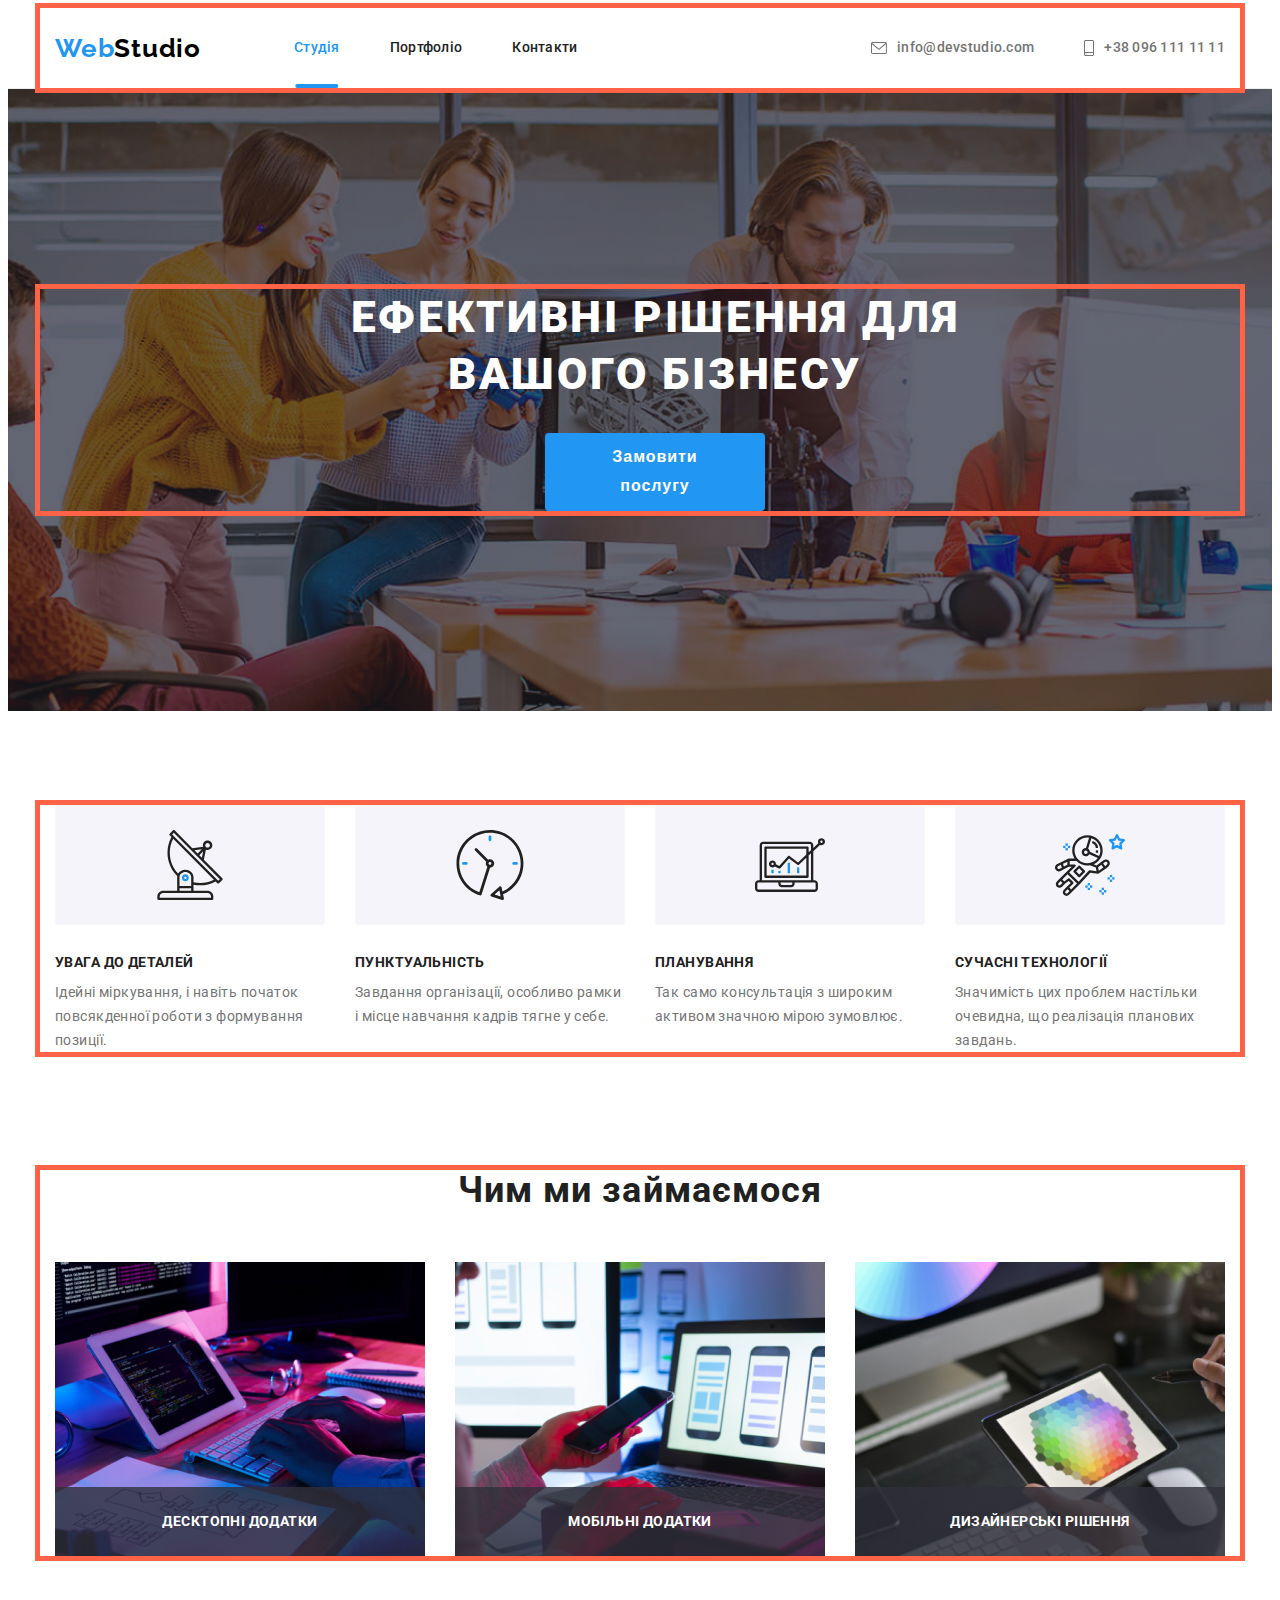
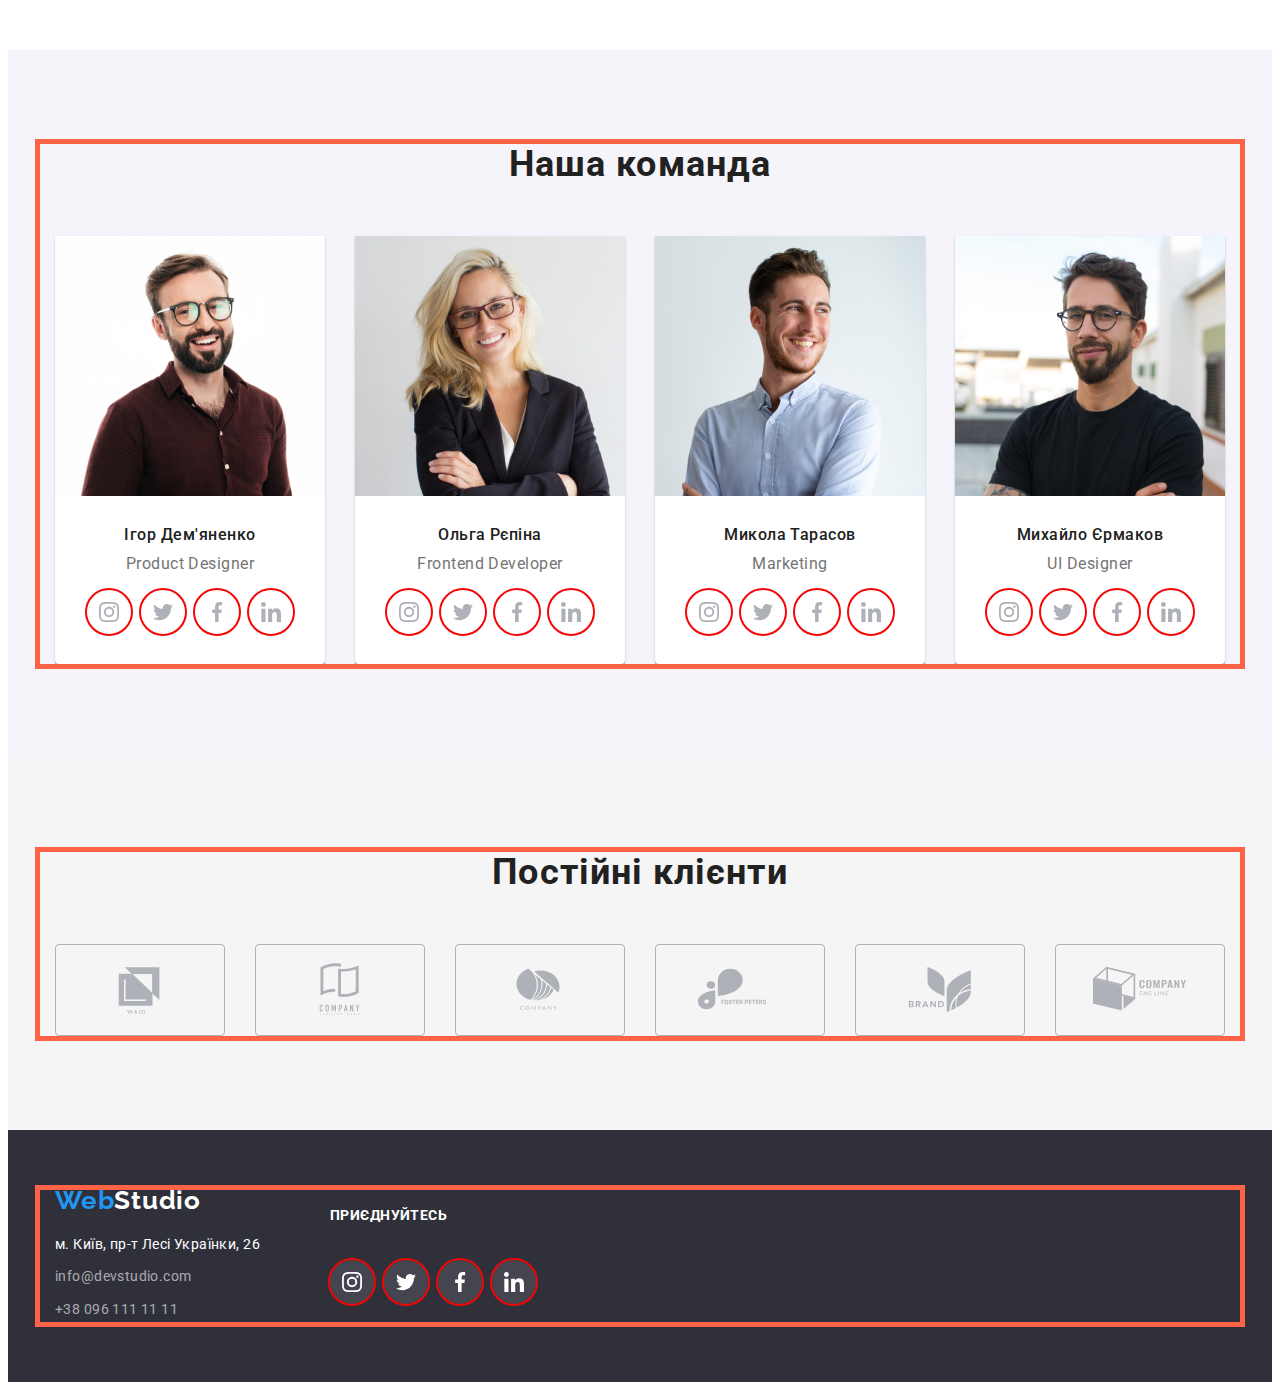
<file: index.html>
<!DOCTYPE html>
<html lang="en">

<head>
    <meta charset="UTF-8">
    <meta http-equiv="X-UA-Compatible" content="IE=edge">
    <meta name="viewport" content="width=device-width, initial-scale=1.0">
    <title>Document</title>
    <!--NORMALIZE-->
    <link rel="stylesheet" href="https://cdnjs.cloudflare.com/ajax/libs/modern-normalize/1.1.0/modern-normalize.min.css"
        integrity="sha512-wpPYUAdjBVSE4KJnH1VR1HeZfpl1ub8YT/NKx4PuQ5NmX2tKuGu6U/JRp5y+Y8XG2tV+wKQpNHVUX03MfMFn9Q=="
        crossorigin="anonymous" referrerpolicy="no-referrer" />
    <!--FONTS-->
    <link rel="preconnect" href="https://fonts.googleapis.com">
    <link rel="preconnect" href="https://fonts.gstatic.com" crossorigin>
    <link
        href="https://fonts.googleapis.com/css2?family=Montserrat:wght@400;700&family=Raleway:wght@700&family=Roboto:wght@400;500;700;900&display=swap"
        rel="stylesheet">
    <!--CSS-->
    <link rel="stylesheet" href="./css/styles.css">
</head>

<body>
    <header class="header">
        <div class="header-container container">
            <nav class="header-nav">
                <a class="logo link" href="./index.html">Web<span class="logo-header">Studio</span></a>
                <ul class="nav-list list">
                    <li class="nav-item current"><a href="" class="nav-link current link">Студія</a></li>
                    <li class="nav-item"><a href="./portfolio.html" class="nav-link link">Портфоліо</a></li>
                    <li class="nav-item"><a href="" class="nav-link link">Контакти</a></li>
                </ul>
            </nav>
            <ul class="list head-contact">
                <li>
                    <a href="mailto:info@devstudio.com" class="link header-contacts">
                        <svg class="header-icon" width="16" height="12">
                            <use href="./img/sprite.svg#icon-envelope"></use>
                        </svg>
                        info@devstudio.com</a>
                </li>
                <li>
                    <a href="tel:+380961111111" class="link header-contacts">
                        <svg class="header-icon" width="10" height="16">
                            <use href="./img/sprite.svg#icon-smartphone"></use>
                        </svg>
                        +38 096 111 11 11</a>
                </li>
            </ul>
        </div>
    </header>

    <main>

        <section class="hero section">
            <div class="container">
                <h1 class="hero-title">Ефективні рішення для вашого бізнесу</h1>
                <button type="button" class="hero-btn" data-modal-open>Замовити послугу</button>
            </div>
        </section>


        <section class="section points-section">
            <div class="container">
                <ul class="conteiner-points list">
                    <li class="points">
                        <div class="points-icon">
                            <svg class="picture" width="70" height="70">
                                <use href="./img/sprite.svg#icon-antenna"></use>
                            </svg>
                        </div>
                        <h3 class="list-title">УВАГА ДО ДЕТАЛЕЙ</h3>
                        <p class="list-text">Ідейні міркування, і навіть початок повсякденної роботи з формування
                            позиції.
                        </p>
                    </li>
                    <li class="points">
                        <div class="points-icon">
                            <svg class="picture" width="70" height="70">
                                <use href="./img/sprite.svg#icon-clock"></use>
                            </svg>
                        </div>
                        <h3 class="list-title">ПУНКТУАЛЬНІСТЬ</h3>
                        <p class="list-text">Завдання організації, особливо рамки і місце навчання кадрів тягне у себе.
                        </p>
                    </li>
                    <li class="points">
                        <div class="points-icon">
                            <svg class="picture" width="70" height="70">
                                <use href="./img/sprite.svg#icon-diagram"></use>
                            </svg>
                        </div>
                        <h3 class="list-title">ПЛАНУВАННЯ</h3>
                        <p class="list-text">Так само консультація з широким активом значною мірою зумовлює.</p>
                    </li>
                    <li class="points">
                        <div class="points-icon">
                            <svg class="picture" width="70" height="70">
                                <use href="./img/sprite.svg#icon-astronaut"></use>
                            </svg>
                        </div>
                        <h3 class="list-title">СУЧАСНІ ТЕХНОЛОГІЇ</h3>
                        <p class="list-text">Значимість цих проблем настільки очевидна, що реалізація планових завдань.
                        </p>
                    </li>
                </ul>
            </div>
        </section>


        <section class="works section work-section">
            <div class="container">
                <h2 class="title">Чим ми займаємося</h2>
                <ul class="works-container list">
                    <li class="works-item"><img src="img/img.jpg" alt="Телефон" width="370" height="294">
                        <div class="overlay-studio">
                            <p class="overlay-text">Десктопні додатки</p>
                        </div>
                    </li>
                    <li class="works-item"><img src="img/img-2.jpg" alt="Комп'ютер" width="370" height="294">
                        <div class="overlay-studio">
                            <p class="overlay-text">Мобільні додатки</p>
                        </div>
                    </li>
                    <li class="works-item"><img src="img/img-3.jpg" alt="Планшет" width="370" height="294">
                        <div class="overlay-studio">
                            <p class="overlay-text">Дизайнерські рішення</p>
                        </div>
                    </li>
                </ul>
            </div>
        </section>


        <section class="team section">
            <div class="container">
                <h2 class="title">Наша команда</h2>
                <ul class="team-container list">
                    <li class="team-card">
                        <img src="img/img-4.jpg" alt="Чоловік" width="270" height="260">
                        <div class="team-description">
                            <h3 class="people">Ігор Дем'яненко</h3>
                            <p class="status">Product Designer</p>
                            <ul class="socials list">
                                <li class="socials-item">
                                    <a class="socials-link link" href="" target="_blank" rel="noopener noreferrer"
                                        aria-label="Instagram">
                                        <svg class="socials-icon" width="20" height="20">
                                            <use href="./img/sprite.svg#icon-instagram"></use>
                                        </svg>
                                    </a>
                                </li>
                                <li class="socials-item">
                                    <a class="socials-link link" href="" target="_blank" rel="noopener noreferrer"
                                        aria-label="twitter">
                                        <svg class="socials-icon" width="20" height="20">
                                            <use href="./img/sprite.svg#icon-twitter"></use>
                                        </svg>
                                    </a>
                                </li>
                                <li class="socials-item">
                                    <a class="socials-link link" href="" target="_blank" rel="noopener noreferrer"
                                        aria-label="facebook">
                                        <svg class="socials-icon" width="20" height="20">
                                            <use href="./img/sprite.svg#icon-facebook"></use>
                                        </svg>
                                    </a>
                                </li>
                                <li class="socials-item">
                                    <a class="socials-link link" href="" target="_blank" rel="noopener noreferrer"
                                        aria-label="linkedin">
                                        <svg class="socials-icon" width="20" height="20">
                                            <use href="./img/sprite.svg#icon-linkedin"></use>
                                        </svg>
                                    </a>
                                </li>
                            </ul>
                        </div>
                    </li>
                    <li class="team-card">
                        <img src="img/img-5.jpg" alt="Жінка" width="270" height="260">
                        <div class="team-description">
                            <h3 class="people">Ольга Рєпіна</h3>
                            <p class="status">Frontend Developer</p>
                            <ul class="socials list">
                                <li class="socials-item">
                                    <a class="socials-link link" href="" target="_blank" rel="noopener noreferrer"
                                        aria-label="Instagram">
                                        <svg class="socials-icon" width="20" height="20">
                                            <use href="./img/sprite.svg#icon-instagram"></use>
                                        </svg>
                                    </a>
                                </li>
                                <li class="socials-item">
                                    <a class="socials-link link" href="" target="_blank" rel="noopener noreferrer"
                                        aria-label="twitter">
                                        <svg class="socials-icon" width="20" height="20">
                                            <use href="./img/sprite.svg#icon-twitter"></use>
                                        </svg>
                                    </a>
                                </li>
                                <li class="socials-item">
                                    <a class="socials-link link" href="" target="_blank" rel="noopener noreferrer"
                                        aria-label="facebook">
                                        <svg class="socials-icon" width="20" height="20">
                                            <use href="./img/sprite.svg#icon-facebook"></use>
                                        </svg>
                                    </a>
                                </li>
                                <li class="socials-item">
                                    <a class="socials-link link" href="" target="_blank" rel="noopener noreferrer"
                                        aria-label="linkedin">
                                        <svg class="socials-icon" width="20" height="20">
                                            <use href="./img/sprite.svg#icon-linkedin"></use>
                                        </svg>
                                    </a>
                                </li>
                            </ul>
                        </div>
                    </li>
                    <li class="team-card">
                        <img src="img/img-6.jpg" alt="Чоловік" width="270" height="260">
                        <div class="team-description">
                            <h3 class="people">Микола Тарасов</h3>
                            <p class="status">Marketing</p>
                            <ul class="socials list">
                                <li class="socials-item">
                                    <a class="socials-link link" href="" target="_blank" rel="noopener noreferrer"
                                        aria-label="Instagram">
                                        <svg class="socials-icon" width="20" height="20">
                                            <use href="./img/sprite.svg#icon-instagram"></use>
                                        </svg>
                                    </a>
                                </li>
                                <li class="socials-item">
                                    <a class="socials-link link" href="" target="_blank" rel="noopener noreferrer"
                                        aria-label="twitter">
                                        <svg class="socials-icon" width="20" height="20">
                                            <use href="./img/sprite.svg#icon-twitter"></use>
                                        </svg>
                                    </a>
                                </li>
                                <li class="socials-item">
                                    <a class="socials-link link" href="" target="_blank" rel="noopener noreferrer"
                                        aria-label="facebook">
                                        <svg class="socials-icon" width="20" height="20">
                                            <use href="./img/sprite.svg#icon-facebook"></use>
                                        </svg>
                                    </a>
                                </li>
                                <li class="socials-item">
                                    <a class="socials-link link" href="" target="_blank" rel="noopener noreferrer"
                                        aria-label="linkedin">
                                        <svg class="socials-icon" width="20" height="20">
                                            <use href="./img/sprite.svg#icon-linkedin"></use>
                                        </svg>
                                    </a>
                                </li>
                            </ul>
                        </div>
                    </li>
                    <li class="team-card">
                        <img src="img/img-7.jpg" alt="Чоловік" width="270" height="260">
                        <div class="team-description">
                            <h3 class="people">Михайло Єрмаков</h3>
                            <p class="status">UI Designer</p>
                            <ul class="socials list">
                                <li class="socials-item">
                                    <a class="socials-link link" href="" target="_blank" rel="noopener noreferrer"
                                        aria-label="Instagram">
                                        <svg class="socials-icon" width="20" height="20">
                                            <use href="./img/sprite.svg#icon-instagram"></use>
                                        </svg>
                                    </a>
                                </li>
                                <li class="socials-item">
                                    <a class="socials-link link" href="" target="_blank" rel="noopener noreferrer"
                                        aria-label="twitter">
                                        <svg class="socials-icon" width="20" height="20">
                                            <use href="./img/sprite.svg#icon-twitter"></use>
                                        </svg>
                                    </a>
                                </li>
                                <li class="socials-item">
                                    <a class="socials-link link" href="" target="_blank" rel="noopener noreferrer"
                                        aria-label="facebook">
                                        <svg class="socials-icon" width="20" height="20">
                                            <use href="./img/sprite.svg#icon-facebook"></use>
                                        </svg>
                                    </a>
                                </li>
                                <li class="socials-item">
                                    <a class="socials-link link" href="" target="_blank" rel="noopener noreferrer"
                                        aria-label="linkedin">
                                        <svg class="socials-icon" width="20" height="20">
                                            <use href="./img/sprite.svg#icon-linkedin"></use>
                                        </svg>
                                    </a>
                                </li>
                            </ul>
                        </div>
                    </li>
                </ul>
            </div>
        </section>
        <section class="section client-section">
            <div class="container">
                <h2 class="title">Постійні клієнти</h2>
                <ul class="list client-container">
                    <li>
                        <a class="client-link link" href="" target="_blank" rel="noopener noreferrer">
                            <svg class="client-icon" width="106" height="60">
                                <use href="./img/sprite.svg#icon-logo1"></use>
                            </svg>
                        </a>
                    </li>
                    <li>
                        <a class="client-link link" href="" target="_blank" rel="noopener noreferrer">
                            <svg class="client-icon" width="106" height="60">
                                <use href="./img/sprite.svg#icon-logo2"></use>
                            </svg>
                        </a>
                    </li>
                    <li>
                        <a class="client-link link" href="" target="_blank" rel="noopener noreferrer">
                            <svg class="client-icon" width="106" height="60">
                                <use href="./img/sprite.svg#icon-logo3"></use>
                            </svg>
                        </a>
                    </li>
                    <li>
                        <a class="client-link link" href="" target="_blank" rel="noopener noreferrer">
                            <svg class="client-icon" width="106" height="60">
                                <use href="./img/sprite.svg#icon-logo4"></use>
                            </svg>
                        </a>
                    </li>
                    <li>
                        <a class="client-link link" href="" target="_blank" rel="noopener noreferrer">
                            <svg class="client-icon" width="106" height="60">
                                <use href="./img/sprite.svg#icon-logo5"></use>
                            </svg>
                        </a>
                    </li>
                    <li>
                        <a class="client-link link" href="" target="_blank" rel="noopener noreferrer">
                            <svg class="client-icon" width="106" height="60">
                                <use href="./img/sprite.svg#icon-logo6"></use>
                            </svg>
                        </a>
                    </li>
                </ul>
            </div>
        </section>
    </main>

    <footer class="footer">
        <div class="container footer-container">
            <div>
                <a class="logo link" href="./index.html">Web<span class="logo-footer">Studio</span></a>
                <address>
                    <ul class="list list-footer">
                        <li class="list-address"><a href="https://goo.gl/maps/WGz5SJTLMQsoGpVZA" target="_blank"
                                rel="noopener noreferrer nofollow" class="link map-address">м. Київ, пр-т Лесі Українки,
                                26</a>
                        </li>
                        <li class="list-address"><a href="mailto:info@devstudio.com"
                                class="address link">info@devstudio.com</a></li>
                        <li class="list-address"><a href="tel:+380961111111" class="address link">+38 096 111 11 11</a>
                        </li>
                    </ul>
                </address>
            </div>
            <div class="footer-socials">
                <h3 class="footer-title">ПРИЄДНУЙТЕСЬ</h3>
                <ul class="socials list">
                    <li class="socials-item">
                        <a class="socials-link-footer link" href="" target="_blank" rel="noopener noreferrer"
                            aria-label="Instagram">
                            <svg class="socials-icon" width="20" height="20">
                                <use href="./img/sprite.svg#icon-instagram"></use>
                            </svg>
                        </a>
                    </li>
                    <li class="socials-item">
                        <a class="socials-link-footer link" href="" target="_blank" rel="noopener noreferrer"
                            aria-label="twitter">
                            <svg class="socials-icon" width="20" height="20">
                                <use href="./img/sprite.svg#icon-twitter"></use>
                            </svg>
                        </a>
                    </li>
                    <li class="socials-item">
                        <a class="socials-link-footer link" href="" target="_blank" rel="noopener noreferrer"
                            aria-label="facebook">
                            <svg class="socials-icon" width="20" height="20">
                                <use href="./img/sprite.svg#icon-facebook"></use>
                            </svg>
                        </a>
                    </li>
                    <li class="socials-item">
                        <a class="socials-link-footer link" href="" target="_blank" rel="noopener noreferrer"
                            aria-label="linkedin">
                            <svg class="socials-icon" width="20" height="20">
                                <use href="./img/sprite.svg#icon-linkedin"></use>
                            </svg>
                        </a>
                    </li>
                </ul>
            </div>
        </div>
    </footer>
    <div class="backdrop is-hidden" data-modal>
        <div class="modal">
            <button class="modal-btn" data-modal-close>
                <svg class="modal-icon" width="11" height="11">
                    <use href="./img/sprite.svg#icon-close"></use>
                </svg>
            </button>
        </div>
    </div>
    <script src="./js/modal.js"></script>
</body>

</html>
</file>
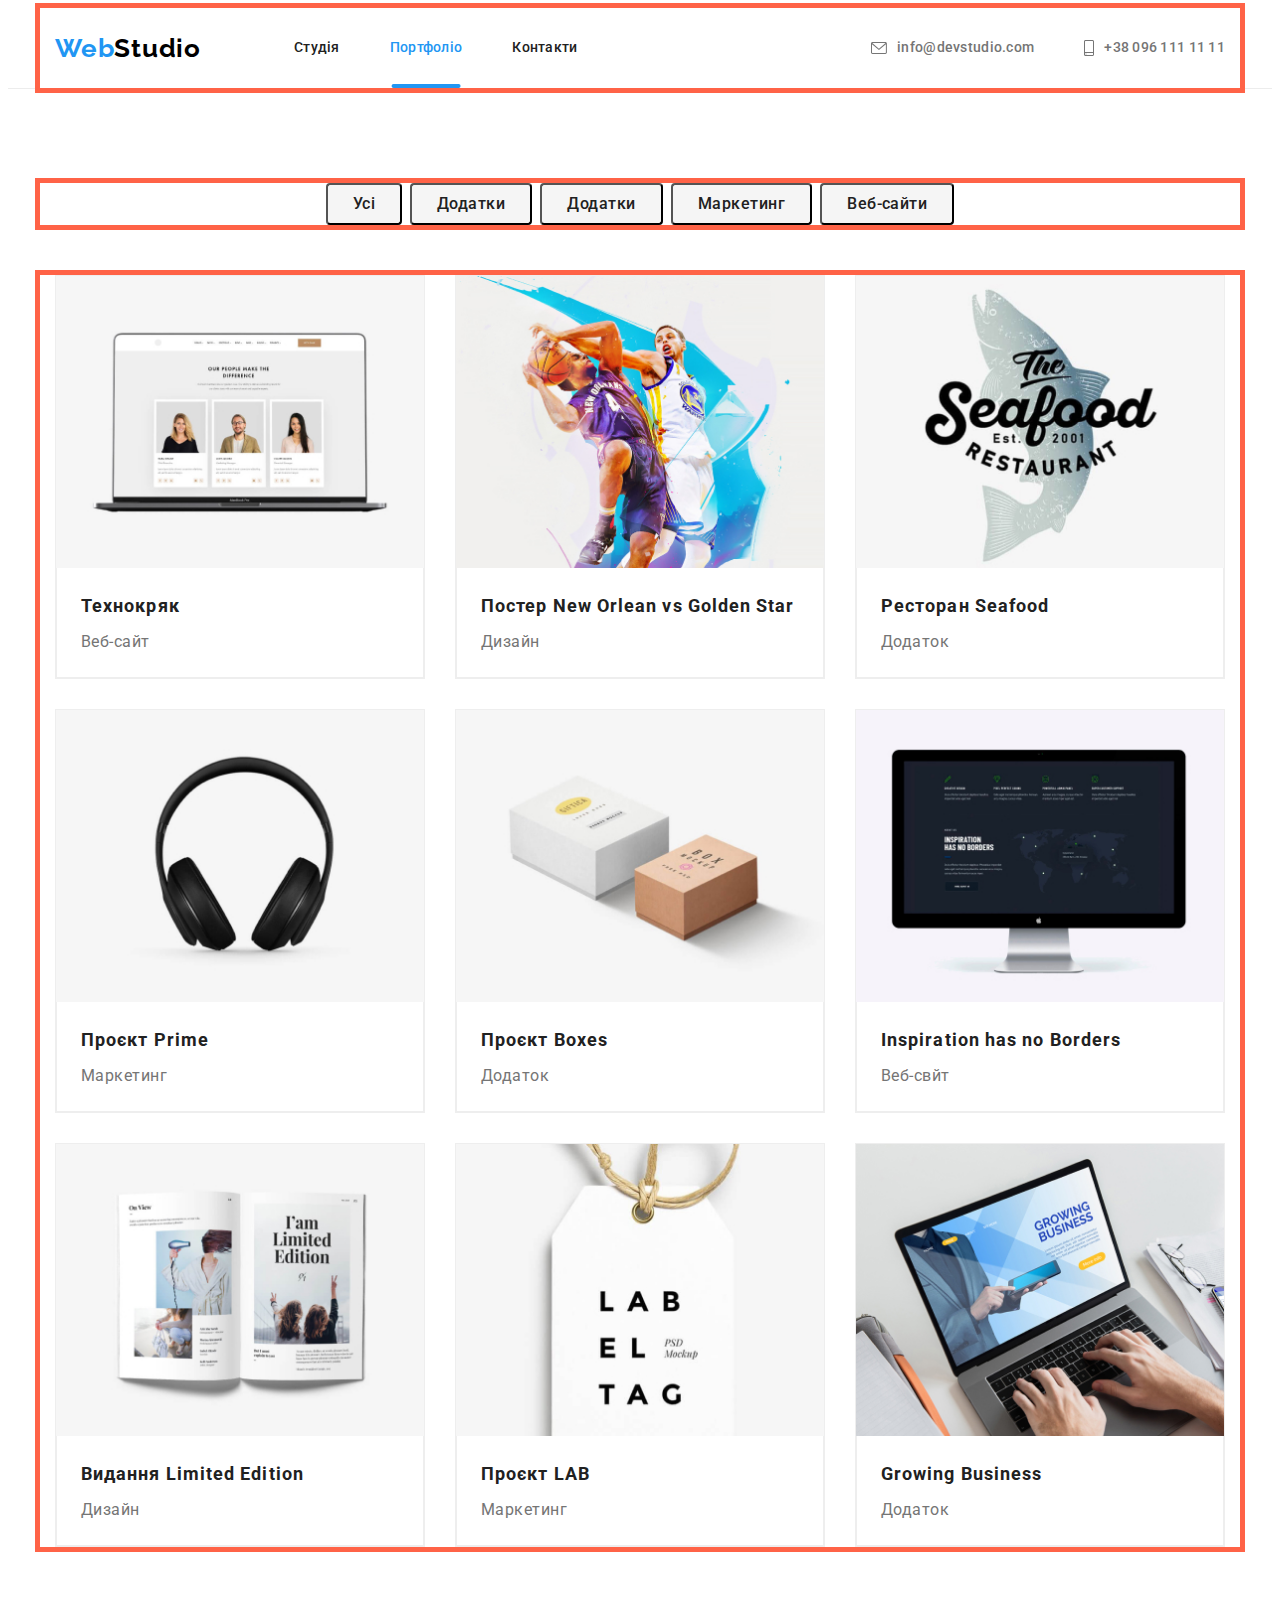
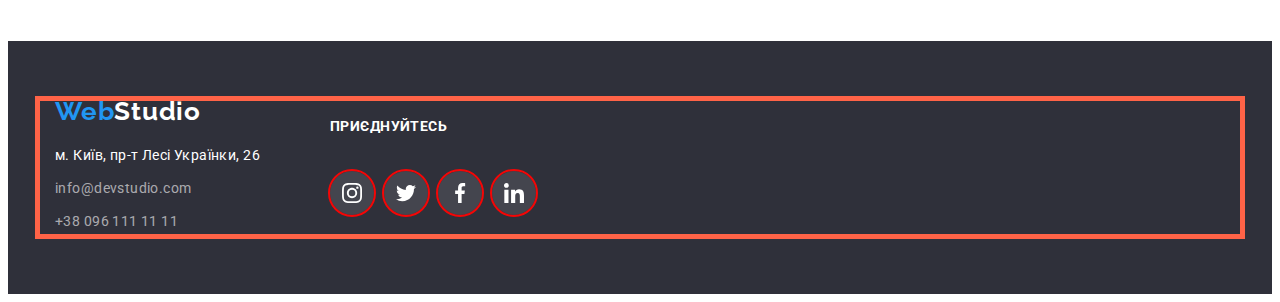
<file: portfolio.html>
<!DOCTYPE html>
<html lang="en">

<head>
    <meta charset="UTF-8">
    <meta http-equiv="X-UA-Compatible" content="IE=edge">
    <meta name="viewport" content="width=device-width, initial-scale=1.0">
    <title>Document</title>
    <link rel="stylesheet" href="https://cdnjs.cloudflare.com/ajax/libs/modern-normalize/1.1.0/modern-normalize.min.css"
        integrity="sha512-wpPYUAdjBVSE4KJnH1VR1HeZfpl1ub8YT/NKx4PuQ5NmX2tKuGu6U/JRp5y+Y8XG2tV+wKQpNHVUX03MfMFn9Q=="
        crossorigin="anonymous" referrerpolicy="no-referrer" />
    <!--FONTS-->
    <link rel="preconnect" href="https://fonts.googleapis.com">
    <link rel="preconnect" href="https://fonts.gstatic.com" crossorigin>
    <link
        href="https://fonts.googleapis.com/css2?family=Montserrat:wght@400;700&family=Raleway:wght@700&family=Roboto:wght@400;500;700;900&display=swap"
        rel="stylesheet">
    <!--CSS-->
    <link rel="stylesheet" href="./css/styles.css">
</head>

<body>
    <header class="header">
        <div class="header-container container">
            <nav class="header-nav">
                <a class="logo link" href="./index.html">Web<span class="logo-header">Studio</span></a>
                <ul class="nav-list list">
                    <li class="nav-item"><a href="./index.html" class="nav-link link">Студія</a></li>
                    <li class="nav-item current"><a href="./portfolio.html" class="nav-link current link">Портфоліо</a></li>
                    <li class="nav-item"><a href="" class="nav-link link">Контакти</a></li>
                </ul>
            </nav>
            <ul class="list head-contact">
                <li>
                    <a href="mailto:info@devstudio.com" class="link header-contacts">
                        <svg class="header-icon" width="16" height="12">
                            <use href="./img/sprite.svg#icon-envelope"></use>
                        </svg>
                        info@devstudio.com</a>
                </li>
                <li>
                    <a href="tel:+380961111111" class="link header-contacts">
                        <svg class="header-icon" width="10" height="16">
                            <use href="./img/sprite.svg#icon-smartphone"></use>
                        </svg>
                        +38 096 111 11 11</a>
                </li>
            </ul>
        </div>
    </header>
    <main>
        <section class="section ">
            <div class="container set-btn">
                <ul class="btn-container list">
                    <li><button type="button" class="nav-btn">Усі</button></li>
                    <li><button type="button" class="nav-btn">Додатки</button></li>
                    <li><button type="button" class="nav-btn">Додатки</button></li>
                    <li><button type="button" class="nav-btn">Маркетинг</button></li>
                    <li><button type="button" class="nav-btn">Веб-сайти</button></li>
                </ul>
            </div>
            <div class="container">
                <ul class="card-container list">
                    <li class="card-item">
                        <div class="card-thumb">
                            <img src="./img/1111.jpg" alt="Ноутбук">
                            <div class="overlay">
                                <p class="overlay-text-portf">
                                    Ресурс пропонує комплексні пропозиції з різним рівнем функціоналу та сервісів. Все
                                    це дозволить відвідувачу отримати вичерпні відомості про компанію чи приватну особу.
                                </p>
                            </div>
                        </div>
                        <div class="set-card">
                            <h2 class="card-title">Технокряк</h2>
                            <p class="card-text">Веб-сайт</p>
                        </div>
                    </li>
                    <li class="card-item">
                        <div class="card-thumb">
                            <img src="./img/2222.jpg" alt="Спорт">
                            <div class="overlay">
                                <p class="overlay-text-portf">
                                    Ресурс пропонує комплексні пропозиції з різним рівнем функціоналу та сервісів. Все
                                    це дозволить відвідувачу отримати вичерпні відомості про компанію чи приватну особу.
                                </p>
                            </div>
                        </div>
                        <div class="set-card">
                            <h2 class="card-title">Постер New Orlean vs Golden Star</h2>
                            <p class="card-text">Дизайн</p>
                        </div>
                    </li>
                    <li class="card-item">
                        <div class="card-thumb">
                            <img src="./img/3.jpg" alt="Ресторан">
                            <div class="overlay">
                                <p class="overlay-text-portf">
                                    Ресурс пропонує комплексні пропозиції з різним рівнем функціоналу та сервісів. Все
                                    це дозволить відвідувачу отримати вичерпні відомості про компанію чи приватну особу.
                                </p>
                            </div>
                        </div>
                        <div class="set-card">
                            <h2 class="card-title">Ресторан Seafood</h2>
                            <p class="card-text">Додаток</p>
                        </div>
                    </li>
                    <li class="card-item">
                        <div class="card-thumb">
                            <img src="./img/4.jpg" alt="Навушники">
                            <div class="overlay">
                                <p class="overlay-text-portf">
                                    Ресурс пропонує комплексні пропозиції з різним рівнем функціоналу та сервісів. Все
                                    це дозволить відвідувачу отримати вичерпні відомості про компанію чи приватну особу.
                                </p>
                            </div>
                        </div>
                        <div class="set-card">
                            <h2 class="card-title">Проєкт Prime</h2>
                            <p class="card-text">Маркетинг</p>
                        </div>
                    </li>
                    <li class="card-item">
                        <div class="card-thumb">
                            <img src="./img/5.jpg" alt="Коробки">
                            <div class="overlay">
                                <p class="overlay-text-portf">
                                    Ресурс пропонує комплексні пропозиції з різним рівнем функціоналу та сервісів. Все
                                    це дозволить відвідувачу отримати вичерпні відомості про компанію чи приватну особу.
                                </p>
                            </div>
                        </div>
                        <div class="set-card">
                            <h2 class="card-title">Проєкт Boxes</h2>
                            <p class="card-text">Додаток</p>
                        </div>
                    </li>
                    <li class="card-item">
                        <div class="card-thumb">
                            <img src="./img/6.jpg" alt="Монітор">
                            <div class="overlay">
                                <p class="overlay-text-portf">
                                    Ресурс пропонує комплексні пропозиції з різним рівнем функціоналу та сервісів. Все
                                    це дозволить відвідувачу отримати вичерпні відомості про компанію чи приватну особу.
                                </p>
                            </div>
                        </div>
                        <div class="set-card">
                            <h2 class="card-title">Inspiration has no Borders</h2>
                            <p class="card-text">Веб-свйт</p>
                        </div>
                    </li>
                    <li class="card-item">
                        <div class="card-thumb">
                            <img src="./img/7.jpg" alt="Книга">
                            <div class="overlay">
                                <p class="overlay-text-portf">
                                    Ресурс пропонує комплексні пропозиції з різним рівнем функціоналу та сервісів. Все
                                    це дозволить відвідувачу отримати вичерпні відомості про компанію чи приватну особу.
                                </p>
                            </div>
                        </div>
                        <div class="set-card">
                            <h2 class="card-title">Видання Limited Edition</h2>
                            <p class="card-text">Дизайн</p>
                        </div>
                    </li>
                    <li class="card-item">
                        <div class="card-thumb">
                            <img src="./img/8.jpg" alt="Ярлик">
                            <div class="overlay">
                                <p class="overlay-text-portf">
                                    Ресурс пропонує комплексні пропозиції з різним рівнем функціоналу та сервісів. Все
                                    це дозволить відвідувачу отримати вичерпні відомості про компанію чи приватну особу.
                                </p>
                            </div>
                        </div>
                        <div class="set-card">
                            <h2 class="card-title">Проєкт LAB</h2>
                            <p class="card-text">Маркетинг</p>
                        </div>
                    </li>
                    <li class="card-item">
                        <div class="card-thumb">
                            <img src="./img/9.jpg" alt="Робочий стіл">
                            <div class="overlay">
                                <p class="overlay-text-portf">
                                    Ресурс пропонує комплексні пропозиції з різним рівнем функціоналу та сервісів. Все
                                    це дозволить відвідувачу отримати вичерпні відомості про компанію чи приватну особу.
                                </p>
                            </div>
                        </div>
                        <div class="set-card">
                            <h2 class="card-title">Growing Business</h2>
                            <p class="card-text">Додаток</p>
                        </div>
                    </li>
                </ul>
            </div>
        </section>

    </main>
    <footer class="footer">
        <div class="container footer-container">
            <div>
                <a class="logo link" href="./index.html">Web<span class="logo-footer">Studio</span></a>
                <address>
                    <ul class="list list-footer">
                        <li class="list-address"><a href="https://goo.gl/maps/WGz5SJTLMQsoGpVZA" target="_blank"
                                rel="noopener noreferrer nofollow" class="link map-address">м. Київ, пр-т Лесі Українки,
                                26</a>
                        </li>
                        <li class="list-address"><a href="mailto:info@devstudio.com"
                                class="address link">info@devstudio.com</a></li>
                        <li class="list-address"><a href="tel:+380961111111" class="address link">+38 096 111 11 11</a>
                        </li>
                    </ul>
                </address>
            </div>
            <div class="footer-socials">
                <h3 class="footer-title">ПРИЄДНУЙТЕСЬ</h3>
                <ul class="socials list">
                    <li class="socials-item">
                        <a class="socials-link-footer link" href="" target="_blank" rel="noopener noreferrer"
                            aria-label="Instagram">
                            <svg class="socials-icon" width="20" height="20">
                                <use href="./img/sprite.svg#icon-instagram"></use>
                            </svg>
                        </a>
                    </li>
                    <li class="socials-item">
                        <a class="socials-link-footer link" href="" target="_blank" rel="noopener noreferrer"
                            aria-label="twitter">
                            <svg class="socials-icon" width="20" height="20">
                                <use href="./img/sprite.svg#icon-twitter"></use>
                            </svg>
                        </a>
                    </li>
                    <li class="socials-item">
                        <a class="socials-link-footer link" href="" target="_blank" rel="noopener noreferrer"
                            aria-label="facebook">
                            <svg class="socials-icon" width="20" height="20">
                                <use href="./img/sprite.svg#icon-facebook"></use>
                            </svg>
                        </a>
                    </li>
                    <li class="socials-item">
                        <a class="socials-link-footer link" href="" target="_blank" rel="noopener noreferrer"
                            aria-label="linkedin">
                            <svg class="socials-icon" width="20" height="20">
                                <use href="./img/sprite.svg#icon-linkedin"></use>
                            </svg>
                        </a>
                    </li>
                </ul>
            </div>
        </div>
    </footer>
</body>

</html>
</file>
<file: css/styles.css>
body {
    font-family: 'Roboto', 'Times New Roman', 'Verdana', 'Tahoma', sans-serif;
}

html {
    box-sizing: border-box;
}

:root {
    --animation: 250ms cubic-bezier(0.4, 0, 0.2, 1);
}

*,
*::before,
*::after {
    box-sizing: inherit;
}

h1,
h2,
h3,
h4,
h5,
h6,
p {
    margin: 0;
}

img {
    display: block;
    max-width: 100%;
    height: auto;
}

.section {
    padding-top: 94px;
    padding-bottom: 94px;
}

.container {
    width: 1200px;
    padding-left: 15px;
    padding-right: 15px;
    margin-right: auto;
    margin-left: auto;
    outline: 5px solid tomato;
}

/* header */
.list {
    list-style: none;
    margin: 0;
    padding: 0;
}

.link {
    text-decoration: none;
}


.header {
    background-color: #FFFFFF;

    border-bottom: 1px solid #ECECEC;
}

.header-container {
    display: flex;
    align-items: center;
}

.head-contact {
    display: flex;
    gap: 50px;
    margin-left: auto;

}

.header-icon {
    fill: currentColor;

}

.logo {

    font-family: 'Raleway';
    font-weight: 700;
    font-size: 26px;
    line-height: 0.8;
    /* identical to box height */
    letter-spacing: 0.03em;

    color: #2196F3;
}

.logo-header {
    color: #000000
}

.header-nav {
    display: flex;
    align-items: center;
    gap: 93px;
}

.nav-list {
    display: flex;
    align-items: center;
    gap: 50px;
}

.nav-item {}

.nav-link {
    display: block;
    padding-top: 32px;
    padding-bottom: 32px;
    font-weight: 500;
    font-size: 14px;
    line-height: 1.14;
    letter-spacing: 0.02em;
    position: relative;
    color: #212121;
    transition: color var(--animation);
}

.nav-link:hover,
.nav-link:focus {
    color: #2196F3;

}
.current {
    color: #2196F3;
}

.nav-link::after {
    content: "";
    position: absolute;
    left: 50%;
    width: 95%;
    margin-top: 28px;
    height: 4px;
    transform: translateX(-50%);
    background: #2196F3;
    border-radius: 2px;
    display: block;
    opacity: 0;
    transition: transform var(--animation), opacity var(--animation);
    transform: translate(-50%) scaleX(0.3);
}
.current::after {
    opacity: 1;
        transform: translate(-50%) scaleX(1);
}



.header-contacts {
    display: flex;
    align-items: center;
    gap: 10px;
    font-weight: 500;
    font-size: 14px;
    line-height: 1.14;
    letter-spacing: 0.02em;
    padding-top: 32px;
    padding-bottom: 32px;
    color: #757575;
    transition: color var(--animation);
}

.header-contacts:hover,
.header-contacts:focus {
    color: #2196F3;
}

/* main */
.hero {
    background-color: #C4C4C4;
    background-image: linear-gradient(rgba(47, 48, 58, 0.4), rgba(47, 48, 58, 0.4)), url(../img/bg.jpg);
    background-repeat: no-repeat;
    background-position: center;
    max-width: 1600px;
    margin: 0 auto;
    background-size: cover;
    padding-top: 200px;
    padding-bottom: 200px;

}

.hero-title {
    width: 700px;
    margin-bottom: 30px;
    margin-left: 250px;
    margin-right: 250px;

    font-weight: 900;
    font-size: 44px;
    line-height: 1.3;
    /* or 136% */
    text-align: center;
    letter-spacing: 0.06em;
    text-transform: uppercase;

    color: #FFFFFF;
}

.hero-btn {


    font-weight: 700;
    font-size: 16px;
    line-height: 1.8;
    letter-spacing: 0.06em;

    color: #FFFFFF;
    background-color: #2196F3;
    cursor: pointer;
    box-shadow: 0px 4px 4px rgba(0, 0, 0, 0.15);
    border-radius: 4px;
    border: 0;
    min-width: 220px;
    min-height: 50px;
    padding: 10px 32px;
    margin-left: 490px;
    margin-right: 490px;
    display: inline-block;
    transition: background-color var(--animation);
}

.hero-btn:hover,
.hero-btn:focus {
    background: #188CE8;
}

.points-section {
    padding-bottom: 118px;
}

.points {
    width: 270px;
}

.points-icon {
    display: flex;
    justify-content: center;
    align-items: center;
    width: 270px;
    height: 120px;
    margin-bottom: 30px;
    background-color: #F5F4FA;
    border-radius: 4px;


}

.list-title {
    margin-bottom: 10px;
    font-weight: 700;
    font-size: 14px;
    line-height: 1.14;
    letter-spacing: 0.03em;
    text-transform: uppercase;

    color: #212121;
}

.list-text {

    font-size: 14px;
    line-height: 1.7;
    /* or 171% */
    letter-spacing: 0.03em;

    color: #757575;
}

.conteiner-points,
.works-container,
.team-container,
.client-container {
    display: flex;
    gap: 30px;
}

.title {
    margin-bottom: 50px;
    font-weight: 700;
    font-size: 36px;
    line-height: 1.16;
    text-align: center;
    letter-spacing: 0.03em;

    color: #212121;
}

.work-section {
    padding-top: 0%;
}

.works-item {
    position: relative;
}

.overlay-studio {
    width: 100%;
    position: absolute;
    bottom: 0;
    padding-top: 27px;
    padding-bottom: 27px;
    background-color: rgba(47, 48, 58, 0.8);
}

.overlay-text {
    color: #FFFFFF;
    text-align: center;
    text-transform: uppercase;
    font-weight: 700;
        font-size: 14px;
        line-height: 1.1;
        letter-spacing: 0.03em;
    
}

.team {
    background-color: #F5F4FA;
}

.team-card {

    width: 270px;
    height: 428px;
    left: 215px;
    top: 1632px;

    background: #FFFFFF;
    /* material shadow v1 */

    box-shadow: 0px 1px 3px rgba(0, 0, 0, 0.12), 0px 1px 1px rgba(0, 0, 0, 0.14), 0px 2px 1px rgba(0, 0, 0, 0.2);
    border-radius: 0px 0px 4px 4px;
}

.team-description {
    padding-top: 30px;
    padding-bottom: 30px;
}

.people {
    margin-bottom: 10px;
    font-weight: 500;
    font-size: 16px;
    line-height: 1.18;
    /* identical to box height */
    text-align: center;
    letter-spacing: 0.03em;

    color: #212121;
}

.status {

    font-size: 16px;
    line-height: 1.18;
    /* identical to box height */
    text-align: center;
    letter-spacing: 0.03em;

    color: #757575;
}

.socials {
    display: flex;
    justify-content: center;
    align-items: center;
    gap: 10px;
    margin-top: 16px;
}

.socials-icon {

    fill: currentColor;
    transition: fill var(--animation);

}

.socials-icon:hover,
.socials-icon:focus {
    fill: currentColor;
}

.socials-link {
    display: flex;
    justify-content: center;
    align-items: center;
    width: 44px;
    height: 44px;
    border-radius: 50%;
    outline: 2px solid #f40606;
    background-color: #FFFFFF;


    color: #AFB1B8;
    transition: color var(--animation), background-color var(--animation);
}

.socials-link:hover,
.socials-link:focus {
    background-color: #2196F3;
    color: #FFFFFF;
}

.set-btn {
    margin-bottom: 50px;
}

.btn-container {
    display: flex;
    justify-content: center;
    gap: 8px;
}

.nav-btn {
    padding: 6px 22px;
    font-family: 'Roboto';
    font-weight: 500;
    font-size: 16px;
    line-height: 1.6;
    /* identical to box height, or 162% */
    text-align: center;
    letter-spacing: 0.03em;

    color: #212121;
    border-radius: 4px;
    background-color: #F5F5F5;
    transition: color var(--animation), background-color var(--animation);
}

.nav-btn:first-child {
    padding: 6px 25px;
}

.nav-btn:hover,
.nav-btn:focus {
    color: #FFFFFF;
    background: #2196F3;
    cursor: pointer;

}

.card-container {
    display: flex;
    flex-wrap: wrap;
    gap: 30px;
}

.card-item {
    width: 370px;
    background: #FFFFFF;
    border: 1px solid #EEEEEE;
    transition: box-shadow var(--animation);
}

.card-item:hover,
.card-item:focus {

    box-shadow: 0px 1px 1px rgba(0, 0, 0, 0.12), 0px 4px 4px rgba(0, 0, 0, 0.06), 1px 4px 6px rgba(0, 0, 0, 0.16);
}

.card-thumb {
    position: relative;
    overflow: hidden;
}

.overlay {
    position: absolute;
    top: 0;
    left: 0;
    width: 100%;
    height: 100%;
    background: rgba(33, 150, 243, 0.9);
    backdrop-filter: blur(3px);
    display: flex;
    align-items: center;
    padding-left: 24px;
    padding-right: 24px;
    color: #FFFFFF;
    transform: translateY(100%);
    transition: transform var(--animation);
}

.card-thumb:hover .overlay {
    transform: translateY(0);
}

.overlay-text-portf {
    font-weight: 400;
    font-size: 18px;
    line-height: 1.5;

    letter-spacing: 0.03em;
}

.card-title {
    margin-bottom: 4px;
    font-weight: 700;
    font-size: 18px;
    line-height: 2;
    /* identical to box height, or 200% */
    letter-spacing: 0.06em;

    color: #212121;
}

.set-card {
    padding-top: 20px;
    padding-bottom: 20px;
    padding-right: 24px;
    padding-left: 24px;
    border-bottom: 1px solid #EEEEEE;
    border-left: 1px solid #EEEEEE;
    border-right: 1px solid #EEEEEE;
}

.card-text {
    font-size: 16px;
    line-height: 1.8;
    /* identical to box height, or 188% */
    letter-spacing: 0.03em;

    color: #757575;
}

.footer {

    background-color: #2F303A;

    padding-top: 60px;
    padding-bottom: 60px;
}

.list-footer {
    margin-top: 20px;
}

.map-address {
    font-style: normal;
    font-family: 'Roboto';
    font-size: 14px;
    line-height: 1.7;
    /* or 171% */
    letter-spacing: 0.03em;

    color: #FFFFFF;
}

.list-address:not(:last-child) {
    margin-bottom: 9px;
}

.address {
    font-style: normal;
    font-family: 'Roboto';
    font-size: 14px;
    line-height: 1.7;
    /* or 171% */
    letter-spacing: 0.03em;

    color: rgba(255, 255, 255, 0.6);
    transition: color var(--animation);
}

.address:hover,
.address:focus {
    color: #FFFFFF
}

.logo-footer {
    color: #FFFFFF
}

.footer-container {
    display: flex;
    align-items: center;
    gap: 70px;
}

.footer-title {

    font-weight: 700;
    font-size: 14px;
    line-height: 1.14;
    letter-spacing: 0.03em;
    text-transform: uppercase;

    color: #FFFFFF;
}

.socials-link-footer {
    display: flex;
    justify-content: center;
    align-items: center;
    width: 44px;
    height: 44px;
    border-radius: 50%;
    outline: 2px solid #f40606;
    background-color: rgba(255, 255, 255, 0.1);
    margin-top: 20px;

    color: #FFFFFF;
    transition: color var(--animation), background-color var(--animation);
}

.socials-link-footer:hover,
.socials-link-footer:focus {
    background-color: #2196F3;
    color: #FFFFFF;
}

.client-section {
    background-color: #F5F5F5;
}

.client-container {
    display: flex;
    justify-content: center;
    gap: 30px;
}

.client-link {
    display: flex;
    justify-content: center;
    align-items: center;
    width: 170px;
    height: 92px;
    border: 1px solid currentColor;
    border-radius: 4px;

    color: #AFB1B8;
    transition: color var(--animation);
}

.client-icon {

    fill: currentColor;
}

.client-link:hover,
.client-link:focus {
    color: #2196F3;
}

.backdrop {
    position: fixed;
    top: 0;
    left: 0;
    width: 100%;
    height: 100%;
    background: rgba(0, 0, 0, 0.2);

    z-index: 100;
    transition: opacity 150ms linear, visibility 150ms linear;
}

.backdrop.is-hidden {
    opacity: 0;
    visibility: hidden;
    pointer-events: none;
}

.backdrop.is-hidden.modal {
    transform: translateX(-50%) translateY(-50%);
    opacity: 0;
}

.modal {
    position: absolute;
    top: 50%;
    left: 50%;
    transform: translateX(-50%) translateY(-50%);
    background-color: #FFFFFF;
    box-shadow: 0px 1px 3px rgba(0, 0, 0, 0.12), 0px 1px 1px rgba(0, 0, 0, 0.14), 0px 2px 1px rgba(0, 0, 0, 0.2);
    border-radius: 4px;
    width: 528px;
    height: 581px;
    transition: transform var(--animation), opacity var(--animation);
}

.modal-btn {
    position: absolute;
    display: inline-flex;
    align-items: center;
    justify-content: center;
    top: 8px;
    right: 8px;
    padding: 0;
    border-radius: 50%;
    border: 1px solid rgba(0, 0, 0, 0.1);
    width: 30px;
    height: 30px;
    background: transparent;
    cursor: pointer;
}

.modal-icon {
    fill: #000000;
}
</file>
